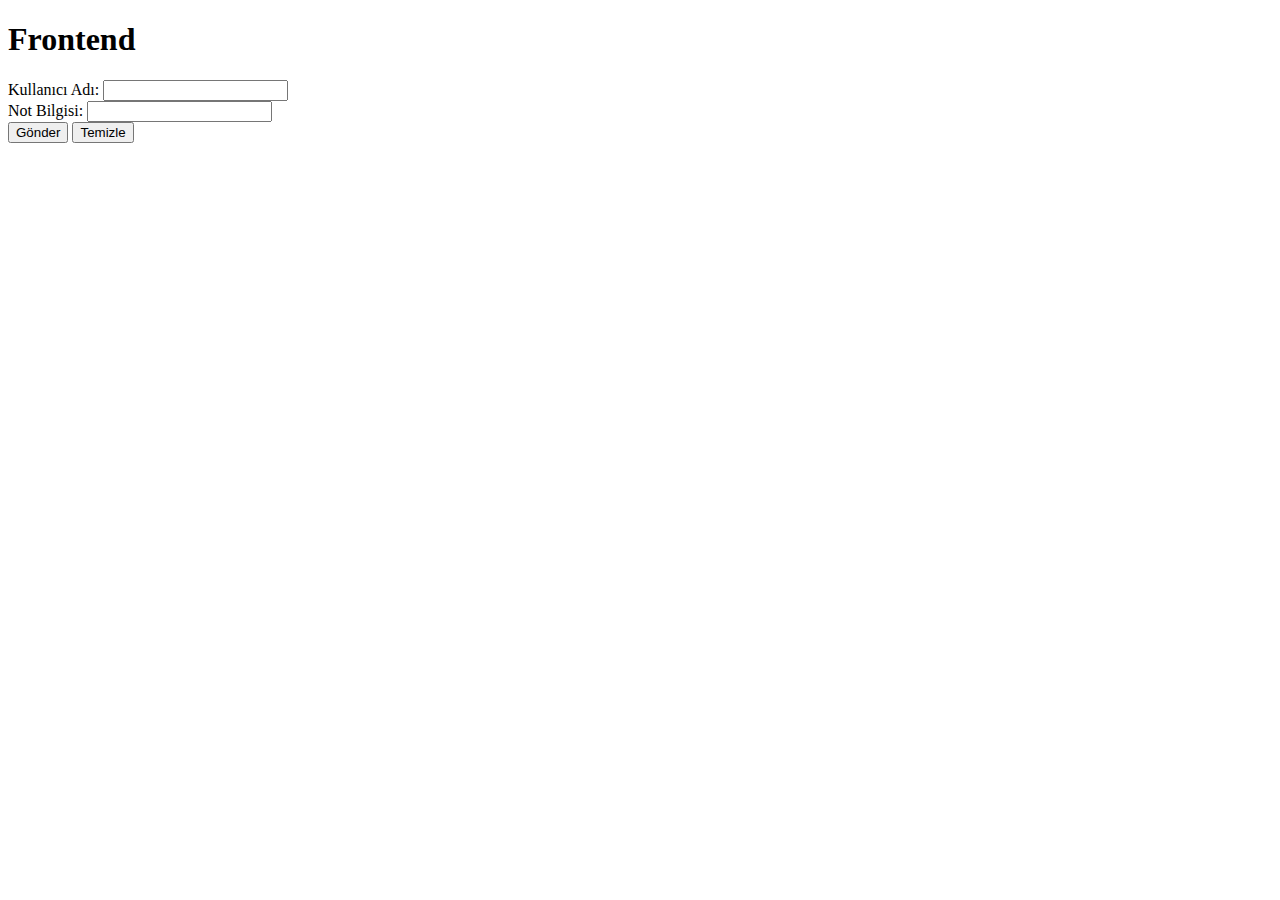
<file: javascript/index.html>
<!DOCTYPE html>
<html lang="en">

<head>
    <meta charset="UTF-8">
    <meta name="viewport" content="width=device-width, initial-scale=1.0">
    <title>Document</title>

    <link href="https://cdn.jsdelivr.net/npm/bootstrap@5.3.7/dist/css/bootstrap.min.css" rel="stylesheet"
        integrity="sha384-LN+7fdVzj6u52u30Kp6M/trliBMCMKTyK833zpbD+pXdCLuTusPj697FH4R/5mcr" crossorigin="anonymous">

    <!-- <style>
        .text-primary {
            color: blue
        }
        .text-danger {
            color: red
        }
    </style> -->
</head>

<body>

    <div id="alert">

    </div>

    <h1 id="greeting">Frontend</h1>

    <h2 id="info"></h2>

    <!-- 010 Islemleri
    <h2 id="title">Merhaba Dünya</h2>

    <ul id ="list">
        <li><a href="#" id="medianova">link bilgisi</a></li>
    </ul>
-->

    <!----012 liste icerisindeki listeye ulaşmak

        <ul id="list">
            <li>Lorem</li>
            <li>Aliquam</li>
            <li>Asperious</li>
        </ul>
-->

    <!-- 23- js  

        <h3 id="counter">100</h3>
        <button id="increase">Arttır</button>
        <button id="decrease">Azalt</button>
-->

    <div class="container mt-5">
        <div class="row mt-3">
            <div class="col-sm-8 offset-sm-2">
                <form id="userForm">
                    <div class="mb-3">
                        <label class="form-label" for="username">Kullanıcı Adı:</label>
                        <input class="form-control" type="text" name="username" id="username">
                        <!--name bilgisi olmak zorunda!!!! -->
                    </div>
                    <div class="mb-3">
                        <label class="form-label" for="score">Not Bilgisi:</label>
                        <input class="form-control" type="number" name="score" id="score">
                    </div>
                    <div class="mb-3">
                        <button type="submit" class="btn btn-success">Gönder</button>
                        <button id="clear" type="reset" class="btn btn-danger">Temizle</button>
                    </div>
                </form>
            </div>
            <div class="col-sm-8 offset-sm-2 mt-4">
                <ul class="list-group" id="userList">
                    <!-- <li class="list-group-item d-flex justify-content-between align-items-center">
                        A list item
                        <span class="badge text-bg-primary rounded-pill">14</span>
                    </li> -->

                </ul>
            </div>
        </div>
    </div>




    <script src="https://cdn.jsdelivr.net/npm/bootstrap@5.3.7/dist/js/bootstrap.bundle.min.js"
        integrity="sha384-ndDqU0Gzau9qJ1lfW4pNLlhNTkCfHzAVBReH9diLvGRem5+R9g2FzA8ZGN954O5Q"
        crossorigin="anonymous"></script>

    <!-- <script src="js/01-hello-world.js"></script> -->
    <!-- <script src="js/02-degisken-tanimlama.js"></script> -->
    <!-- <script src="js/03-degisken-tanimlama.js"></script> -->
    <!-- <script src="js/04-number-veri-turu.js"></script> -->
    <!-- <script src="js/05-Boolean-veri-tipi.js"></script> -->
    <!-- <script src="js/06-veri-turu-ve-donusumleri.js"></script> -->
    <!-- <script src="js/07-template-literals.js"></script>  -->
    <!-- <script src="js/08-string-veri-turu.js"></script> -->
    <!-- <script src="js/09-dom-icerisinden-oge-secimi.js"></script>  -->
    <!-- <script src="js/010-prompt-ile-bilgi-alma.js"></script> -->
    <!-- <script src="js/011-liste-icerisindeki-son-elemana-ulasmak.js"></script> -->
    <!-- <script src="js/012-css-class-eklemek-cikarmak.js"></script> -->
    <!-- <script src="js/017-kosullarla-calismak-bolum-sonu-exc.js"></script> -->
    <!-- <script src="js/018-ilk-fonksiyon.js"></script> -->
    <!-- <script src="js/019-fonksiyona-parametreler-atamak-ve-geri-donus-almak.js"></script> -->
    <!-- <script src="js/020-arrow-function.js"></script> -->
    <!-- <script src="js/022-dom-etkinlikleriyle-calisma.js"></script> -->
    <!-- <script src="js/023-functions-bolum-sonu-exc.js"></script> -->
    <!-- <script src="js/025-localStorage-icerisinde-farkli-turde-bilgi-saklanmasi.js"></script> -->
    <!-- <script src="js/026-localStorage-bolum-sonu-exc.js"></script> -->
    <!-- <script src="js/026-localStorage-bolum-sonu-exc.js"></script> -->
    <!-- <script src="js/027-form-submit-yontemi.js"></script> -->
    <!-- <script src="js/028-input-icerisindeki-veriyi-almak.js"></script> -->
    <!-- <script src="js/029-formlarla-calismak.js"></script> -->
    <!-- <script src="js/030-arrays.js"></script> -->
    <!-- <script src="js/031-array-yapisina-oge-eklemek-cikarmak.js"></script> -->
    <!-- <script src="js/032-cok-kullanilan-array-dizi-metodlari.js"></script> -->
    <!-- <script src="js/37-array-filter-kullanimi.js"></script> -->
    <!-- <script src="js/38-array-map-kullanimi.js"></script> -->
    <!-- <script src="js/39-object.js"></script> -->
    <!-- <script src="js/40-object-key-value-kullanimi.js"></script> -->
    <!-- <script src="js/41-object-icine-nasil-metod-eklenir.js"></script> -->
    <!-- <script src="js/42-object-ve-array-destructuring.js"></script> -->
    <!-- <script src="js/43-hata-yonetimi-try-catch.js"></script> -->
    <script src="js/44-fetch-api.js"></script>


</body>

</html>
</file>
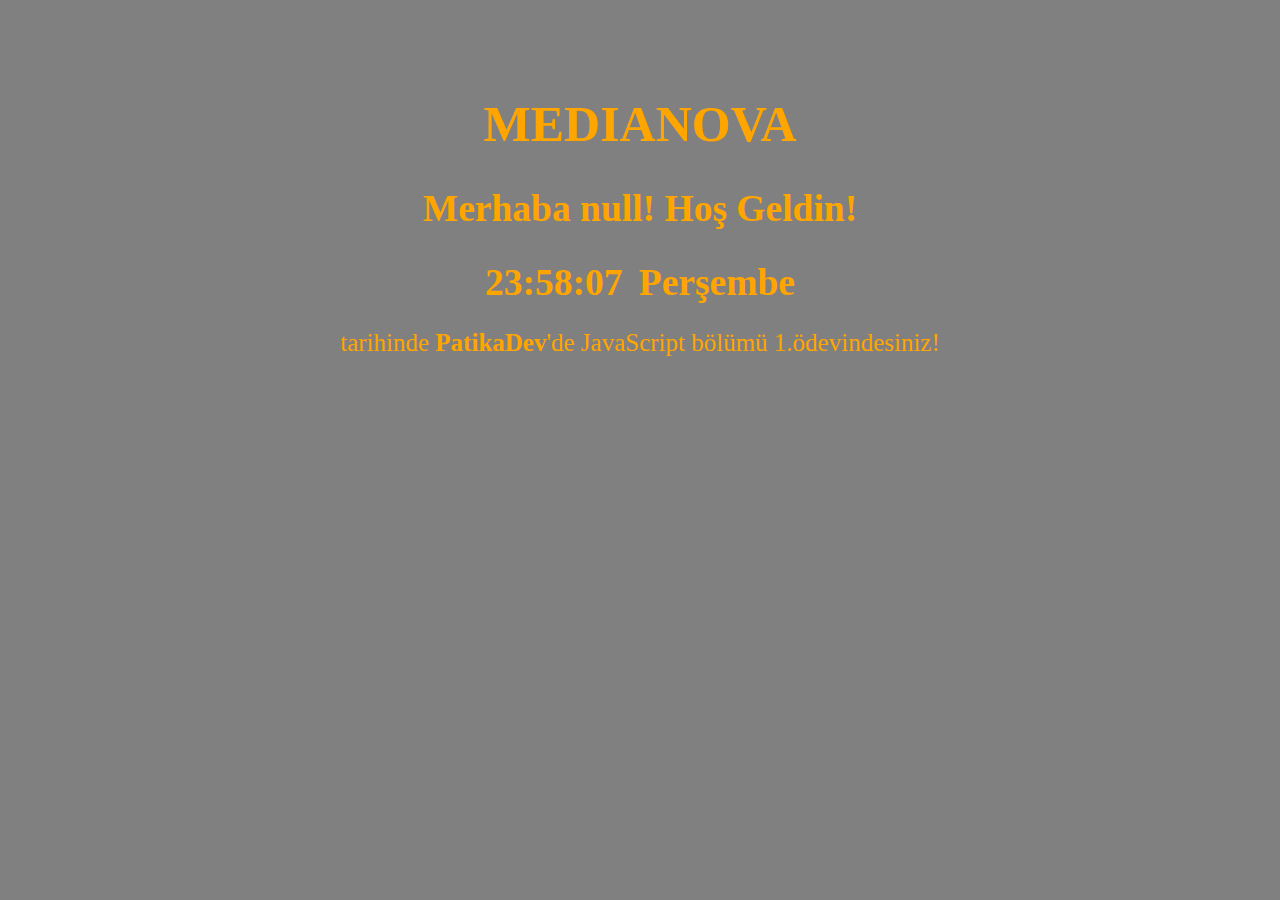
<file: javascript/odev1/index.html>
<!DOCTYPE html>
<html lang="en">
<head>
    <meta charset="UTF-8">
    <meta name="viewport" content="width=device-width, initial-scale=1.0">
    <title>Odev1</title>
    <link rel="stylesheet" href="style.css">

</head>
<body>
    <div id="all">
        <h1 id="company"></h1>
    
        <h2 id="greeting"></h2 >

        <h2 id="time"></h2>
        <h2 id="day"></h2>

        <p id="info"></p>
        <h2 id="location"></h2>
    </div>
    

    <script src="odev1.js"></script>

</body>
</html>
</file>
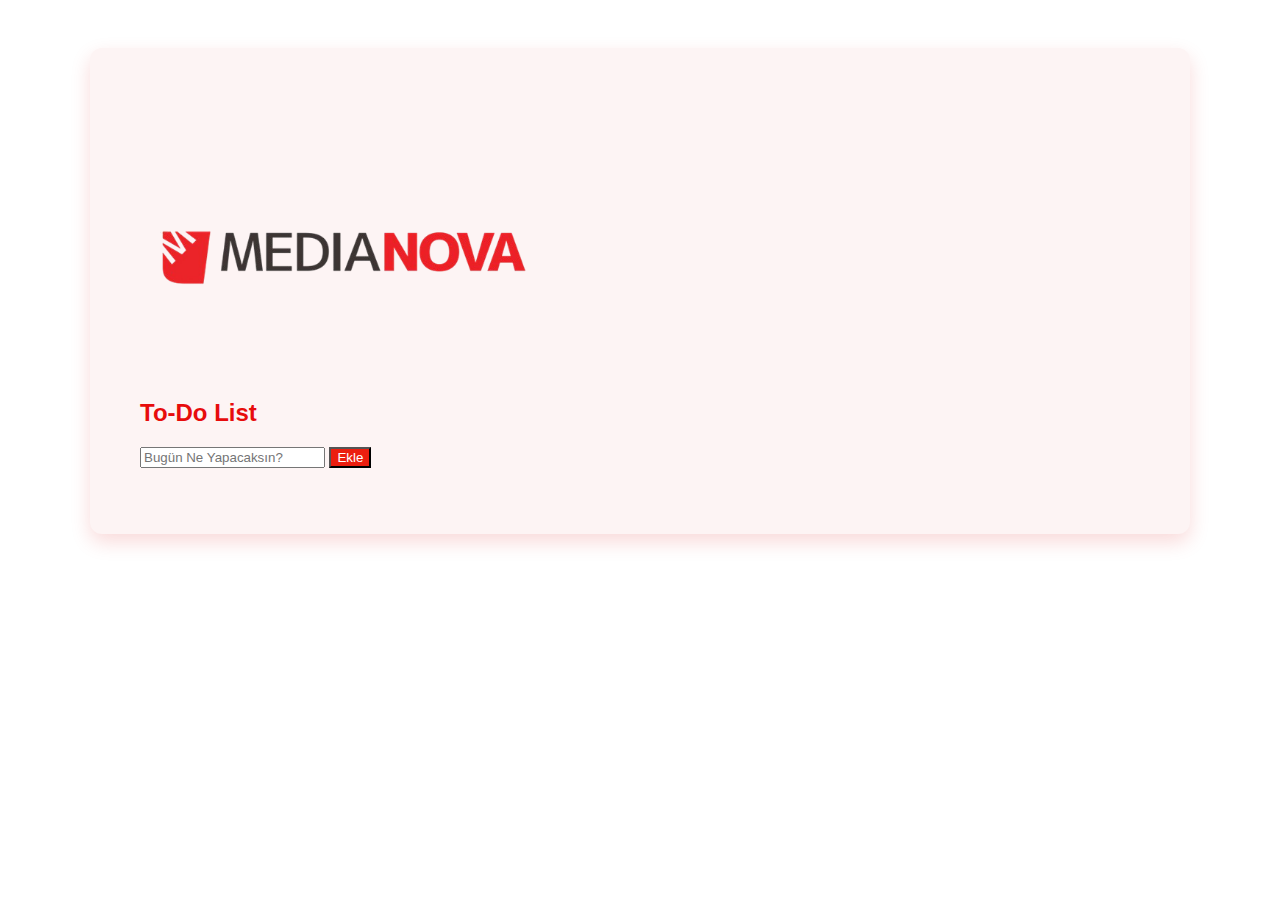
<file: javascript/odev2/index.html>
<!DOCTYPE html>
<html lang="en">
<head>
    <meta charset="UTF-8">
    <meta name="viewport" content="width=device-width, initial-scale=1.0">
    <title>My To-Do List</title>
    <link href="https://cdn.jsdelivr.net/npm/bootstrap@5.3.7/dist/css/bootstrap.min.css" 
    rel="stylesheet" integrity="sha384-LN+7fdVzj6u52u30Kp6M/trliBMCMKTyK833zpbD+pXdCLuTusPj697FH4R/5mcr" crossorigin="anonymous">
    <link rel="stylesheet" href="style.css">

</head>
<body class="container mt-5">
    <div class="app-container">

    <h1 class="mt-3 mb-3 text-center">
        <img src="logo.png" alt="Medianova Logo" style="height:250px;">
        </h1>
    <h2 id="name" class="text-center" > To-Do List </h2>
    <div class="input-group mb-3">
        <input id="taskInput" type="text" class="form-control" placeholder="Bugün Ne Yapacaksın?">
        <button id="addBtn" class="btn btn-custom" onclick="addTask()" >Ekle</button>
    </div>

    <ul id="taskList" class="list-group">
       
    </ul>
</div>
    <!-- Toast konteyneri -->
<div id="toastStack" class="position-fixed top-0 end-0 p-3" style="z-index:1080;"></div>



<script src="https://cdn.jsdelivr.net/npm/bootstrap@5.3.7/dist/js/bootstrap.bundle.min.js" 
integrity="sha384-ndDqU0Gzau9qJ1lfW4pNLlhNTkCfHzAVBReH9diLvGRem5+R9g2FzA8ZGN954O5Q" crossorigin="anonymous"></script>
    
<script src="odev2.js"></script>

</body>
</html>
</file>
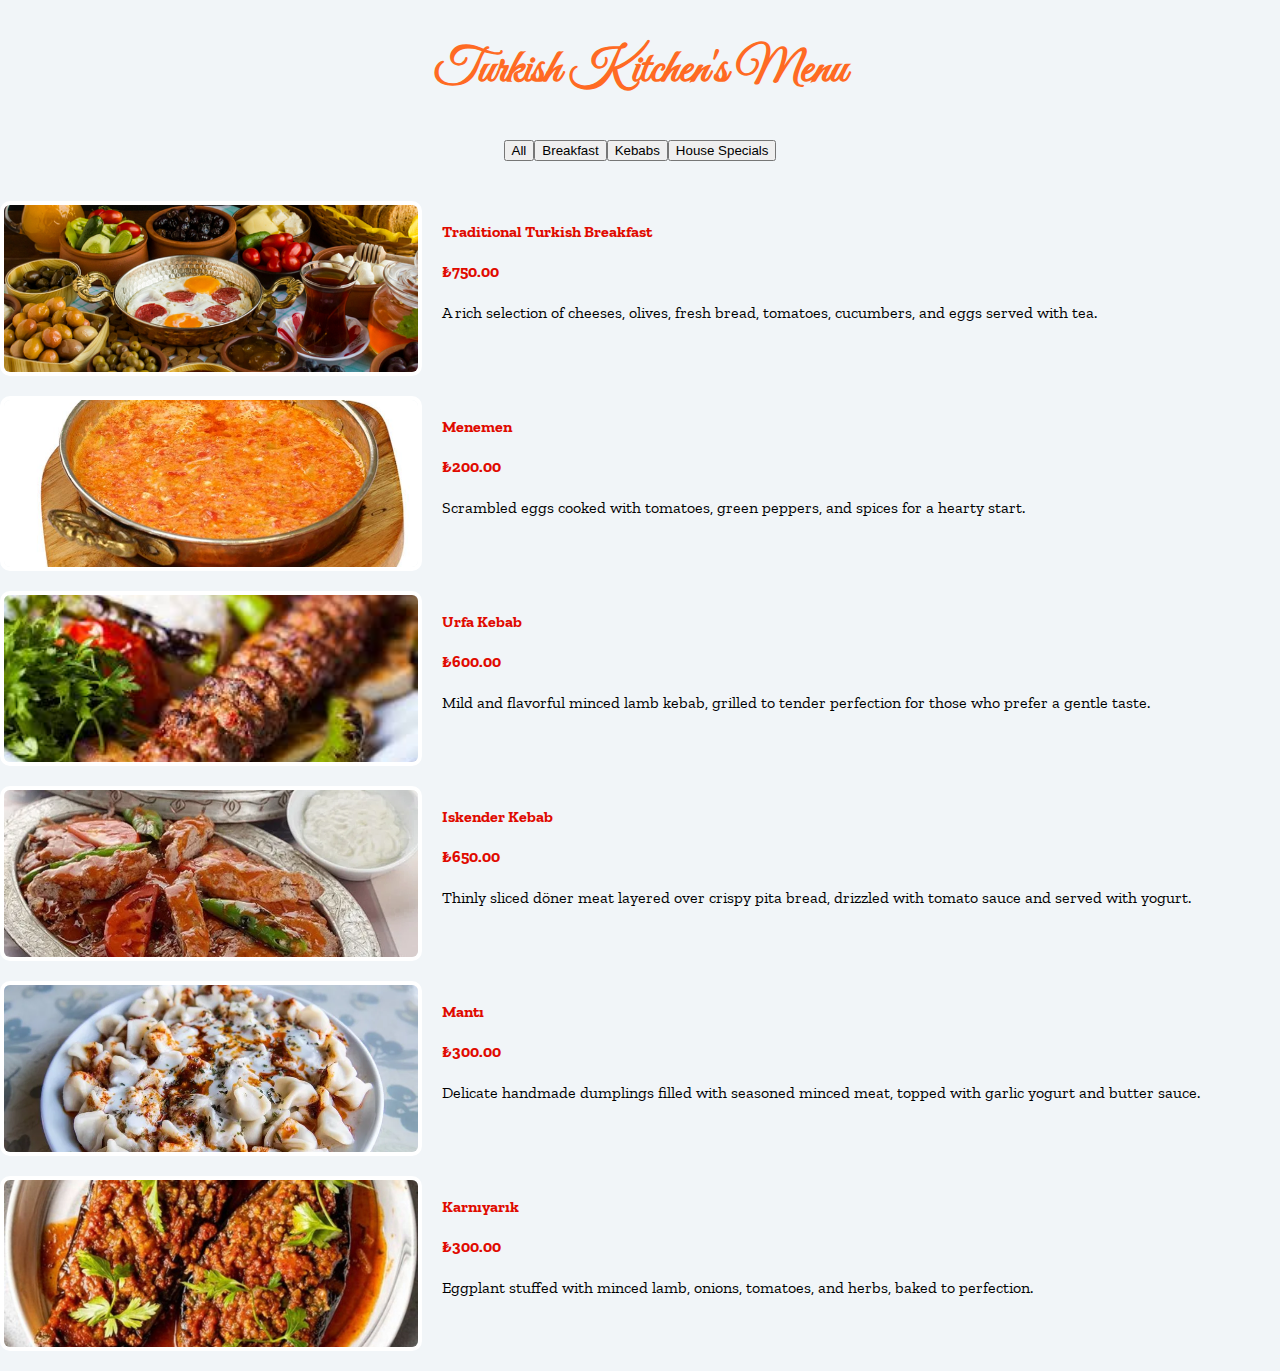
<file: javascript/odev3/index.html>
<!DOCTYPE html>
<html lang="en">

<head>
    <meta charset="UTF-8" />
    <meta name="viewport" content="width=device-width, initial-scale=1.0" />
    <title>Turkish Kitchen</title>
    <!-- Fonts -->
    <link href="https://fonts.googleapis.com/css2?family=Great+Vibes&family=Zilla+Slab&display=swap" rel="stylesheet" />
    <!-- Boostrap CDN -->
    <link href="https://cdn.jsdelivr.net/npm/bootstrap@5.0.0-beta1/dist/css/bootstrap.min.css" rel="stylesheet"
        integrity="sha384-giJF6kkoqNQ00vy+HMDP7azOuL0xtbfIcaT9wjKHr8RbDVddVHyTfAAsrekwKmP1" crossorigin="anonymous" />
    <!-- CSS -->
    <link rel="stylesheet" href="style.css" />
</head>

<body>

    <div class="container">
        <section class="menu">
            <!-- title -->
            <div class="title">
                <h2>Turkish Kitchen's Menu</h2>
            </div>
            <!-- filter buttons-->
            <div class="btn-container">
                <button class="btn btn-outline-dark m-2">All</button>
                <button class="btn btn-outline-dark m-2">Breakfast</button>
                <button class="btn btn-outline-dark m-2">Kebabs</button>
                <button class="btn btn-outline-dark m-2">House Specials</button>
            </div>
            <!-- menu items -->
            <div class="section-center row">
                <!-- single-item -->
                
            </div>
        </section>
    </div>
    
    <script src="./app.js" defer></script>

</body>

</html>
</file>
<file: javascript/odev1/style.css>
body {
    background-color: gray;
    color: orange;
    display: flex;
    justify-content: center; /* Yatay ortalama */
    align-items: center;     /* Dikey ortalama */
    height: 50vh;           /* Sayfa yüksekliğini kapla */
    margin: 0;               /* Varsayılan boşluğu kaldır */
    font-size: 25px;
}
#time, #day {
    display: inline-block;
    margin: 0 5px; /* Aralarında boşluk */
}

div{
    text-align: center;
}
</file>
<file: javascript/odev2/style.css>
/* tamamlanan maddelerin görünümü */
.completed .todo-text {
  text-decoration: line-through;
  color: #fff;        /* beyaz yazı */
  opacity: 0.4;       /* hafif solukluk */
}
/* liste öğesine hover efekti */
.list-group-item:hover {
  box-shadow: 0 2px 8px rgba(230, 7, 7, 0.15);
  transform: translateY(-2px); /* hafif yukarı kayma */
  transition: all 0.2s ease;
  cursor: pointer;
}
.completed {
  background-color: #cfd4d2; /* daha açık gri */
}

/* sayfa beyaz arka plan */
body {
  background-color: #fff;
  display: flex;
  justify-content: center;
  align-items: start;
  min-height: 100vh;
  margin: 0;
  font-family: Arial, sans-serif;
}

/* ortadaki pencere */
.app-container {
  background-color: #fdf4f4; 
  border-radius: 12px;
  padding: 50px;
  margin-top: 3rem;
  width: 1000px;
  max-width: 100%;
  box-shadow: 0 8px 20px rgba(216, 4, 4, 0.15); /* gölge efekti */
}
#addBtn{
  color: #ffffff;
  background-color: #ec1e0f;
}
#addBtn:hover {
  background-color: #d3180b; /* hover için biraz koyusu */
}

#name{
  color: #e70c0c;
  
}
</file>
<file: javascript/odev3/style.css>
* {
  box-sizing: border-box;
}

body {
  margin: 0;
  padding: 0;
  background-color: #f1f5f8;
  font-family: "Zilla Slab", serif;
}

h2 {
  font-family: "Great Vibes", cursive;
  font-size: 3rem;
  text-align: center;
  color: #ff6a23;
}
.menu {
  margin-top: 20px;
}

.btn-container {
  display: flex;
  justify-content: center;
  align-items: center;
  margin: 40px 0;
}
.btn-item {
  margin-left: 15px;
}

.photo {
  width: 50%;
  height: 175px;
  object-fit: cover;
  border: 0.25rem solid rgb(255, 255, 255);
  border-radius: 10px;
}
.menu-items {
  display: flex;
  margin: 20px 0;
}
.menu-info {
  margin-left: 20px;
  width: 100%;
}
.menu-title {
  display: flex;
  justify-content: space-between;
  border-bottom: 1px solid black;
}

h4 {
  color: #e00a00;
}

.menu-text {
  padding-top: 20px;
}
</file>
